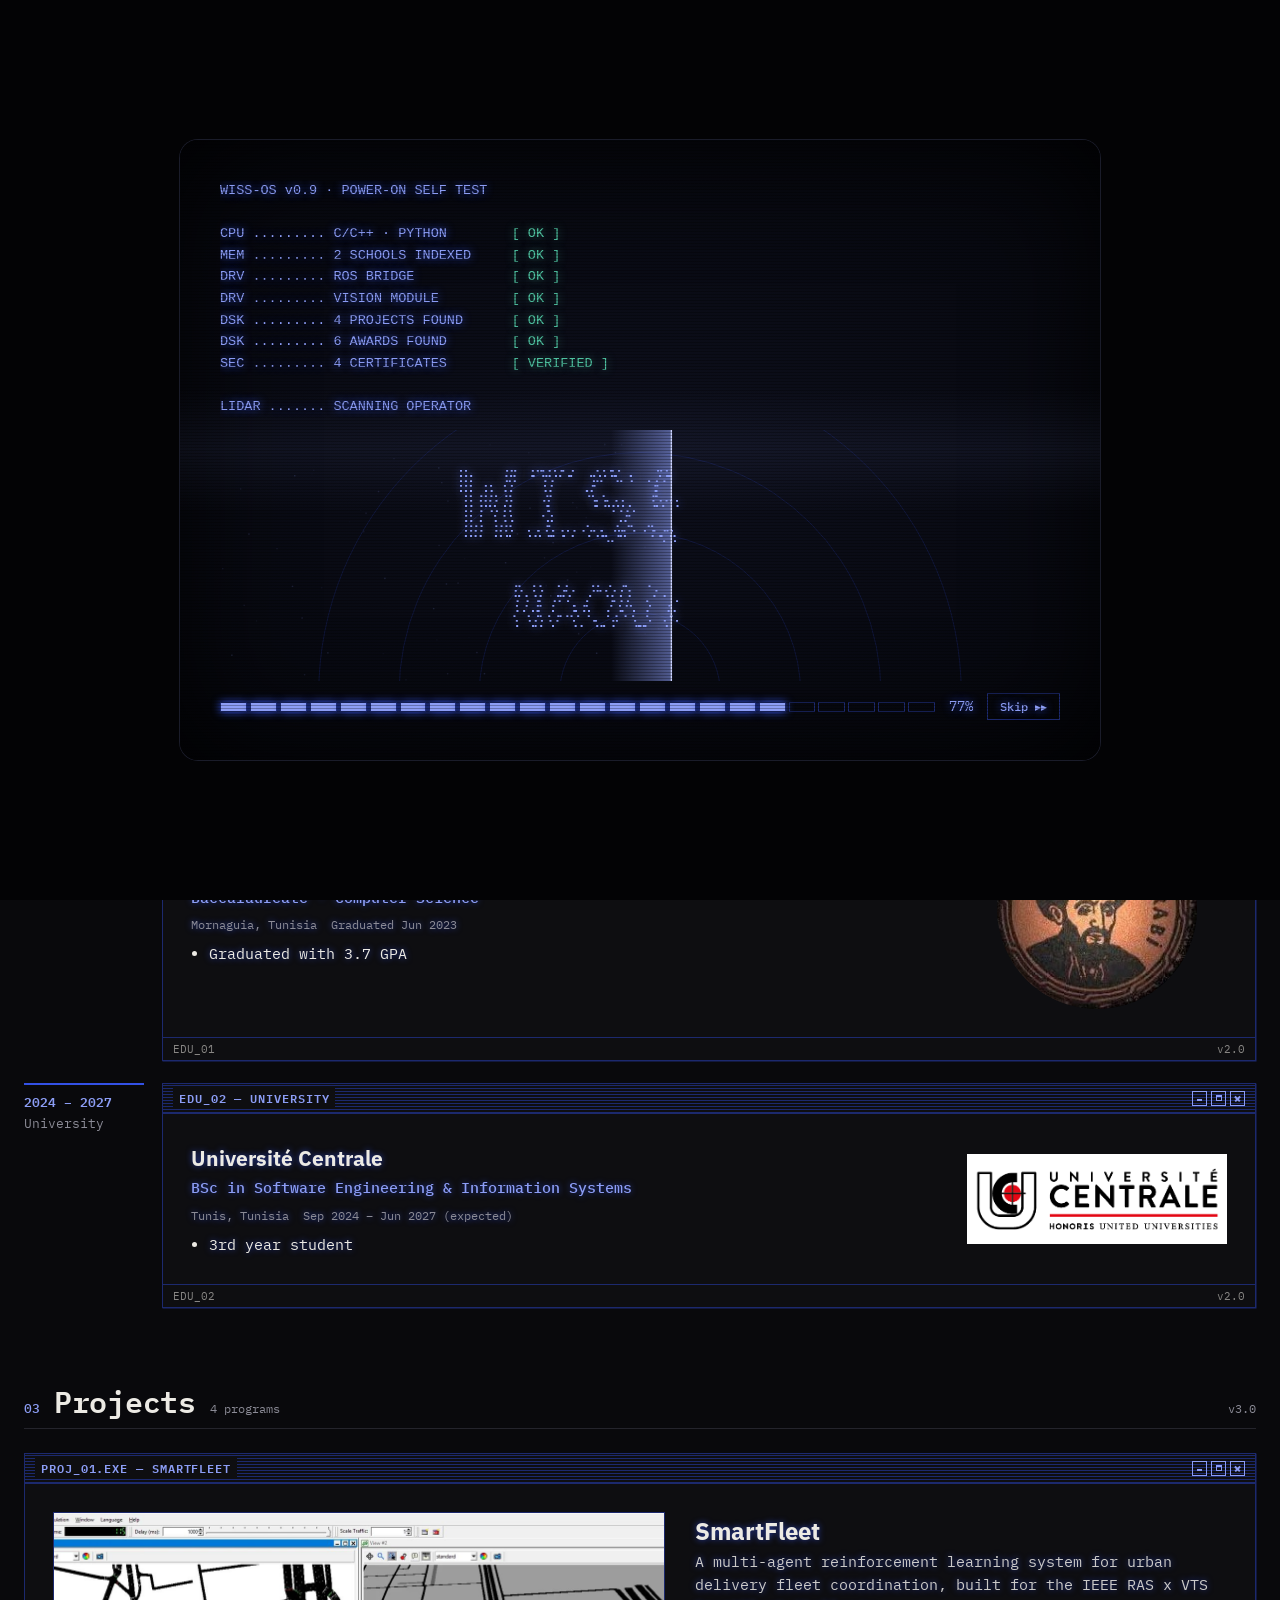
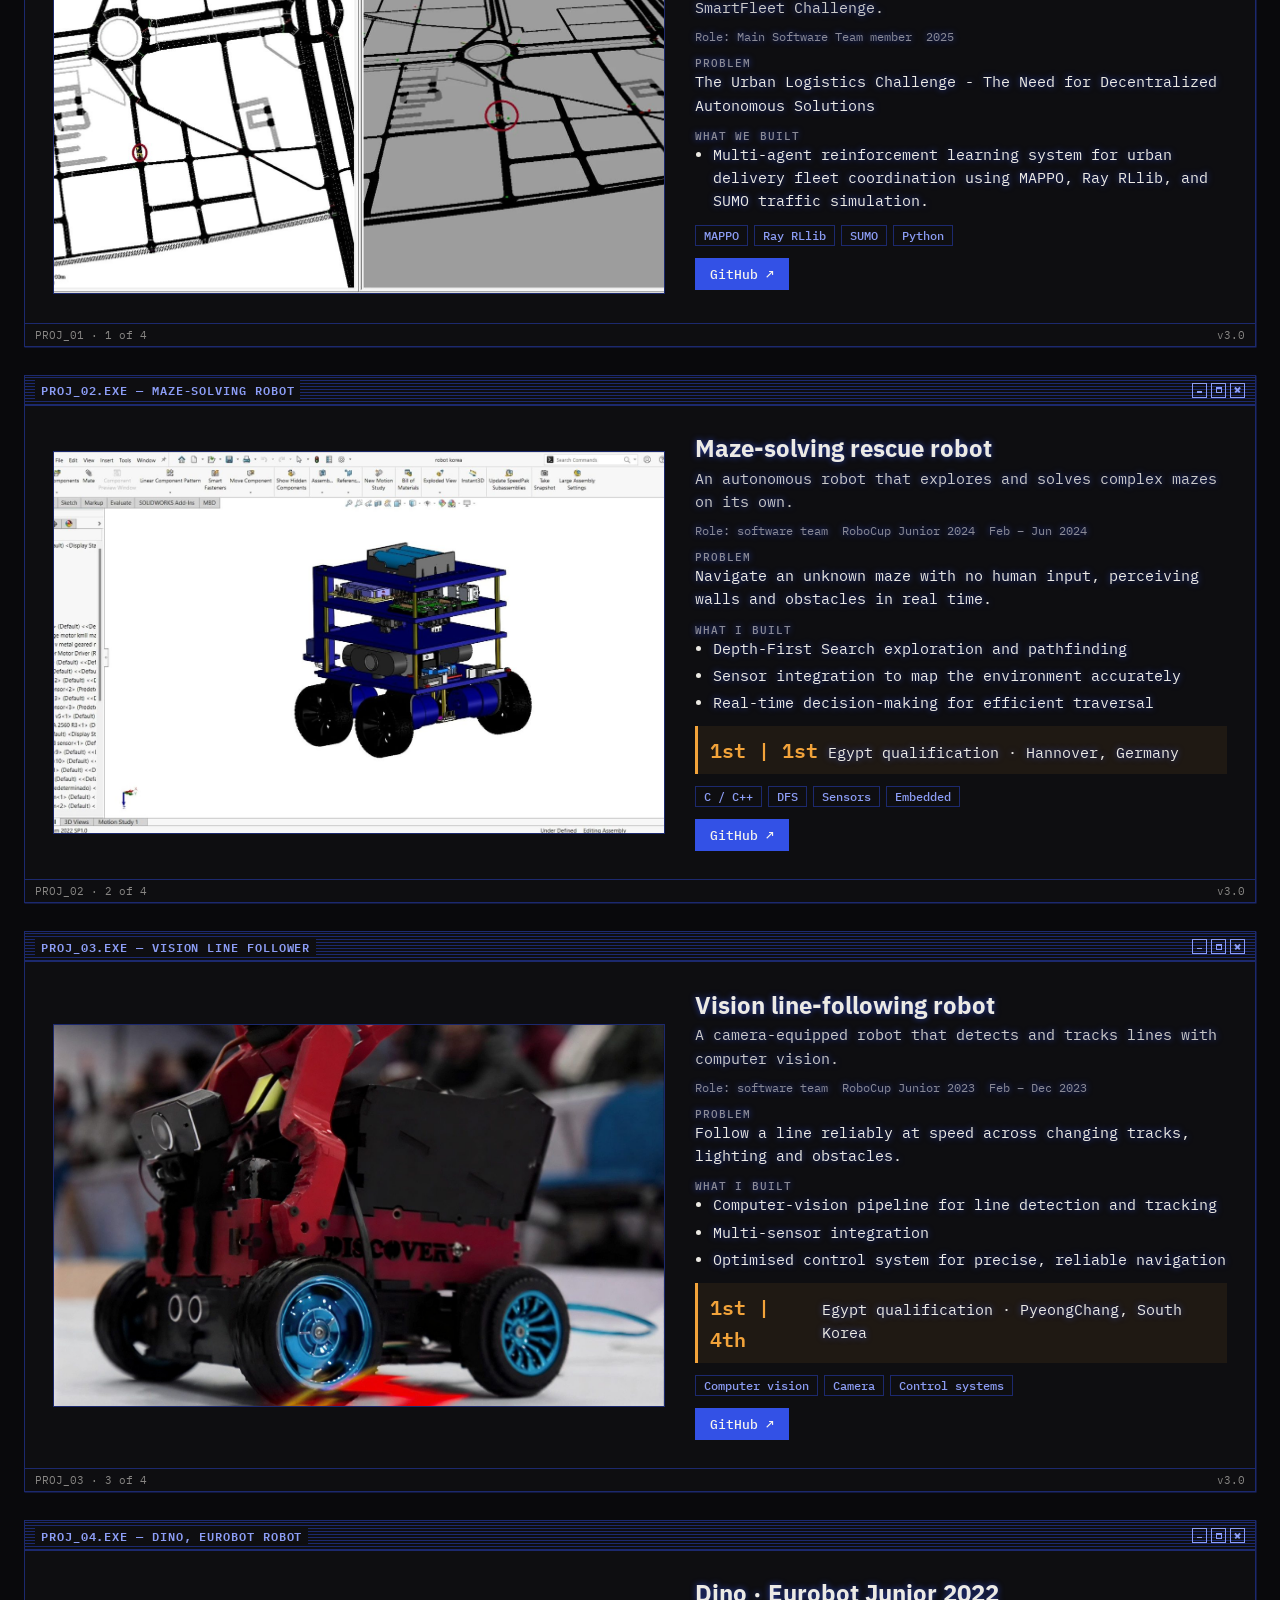
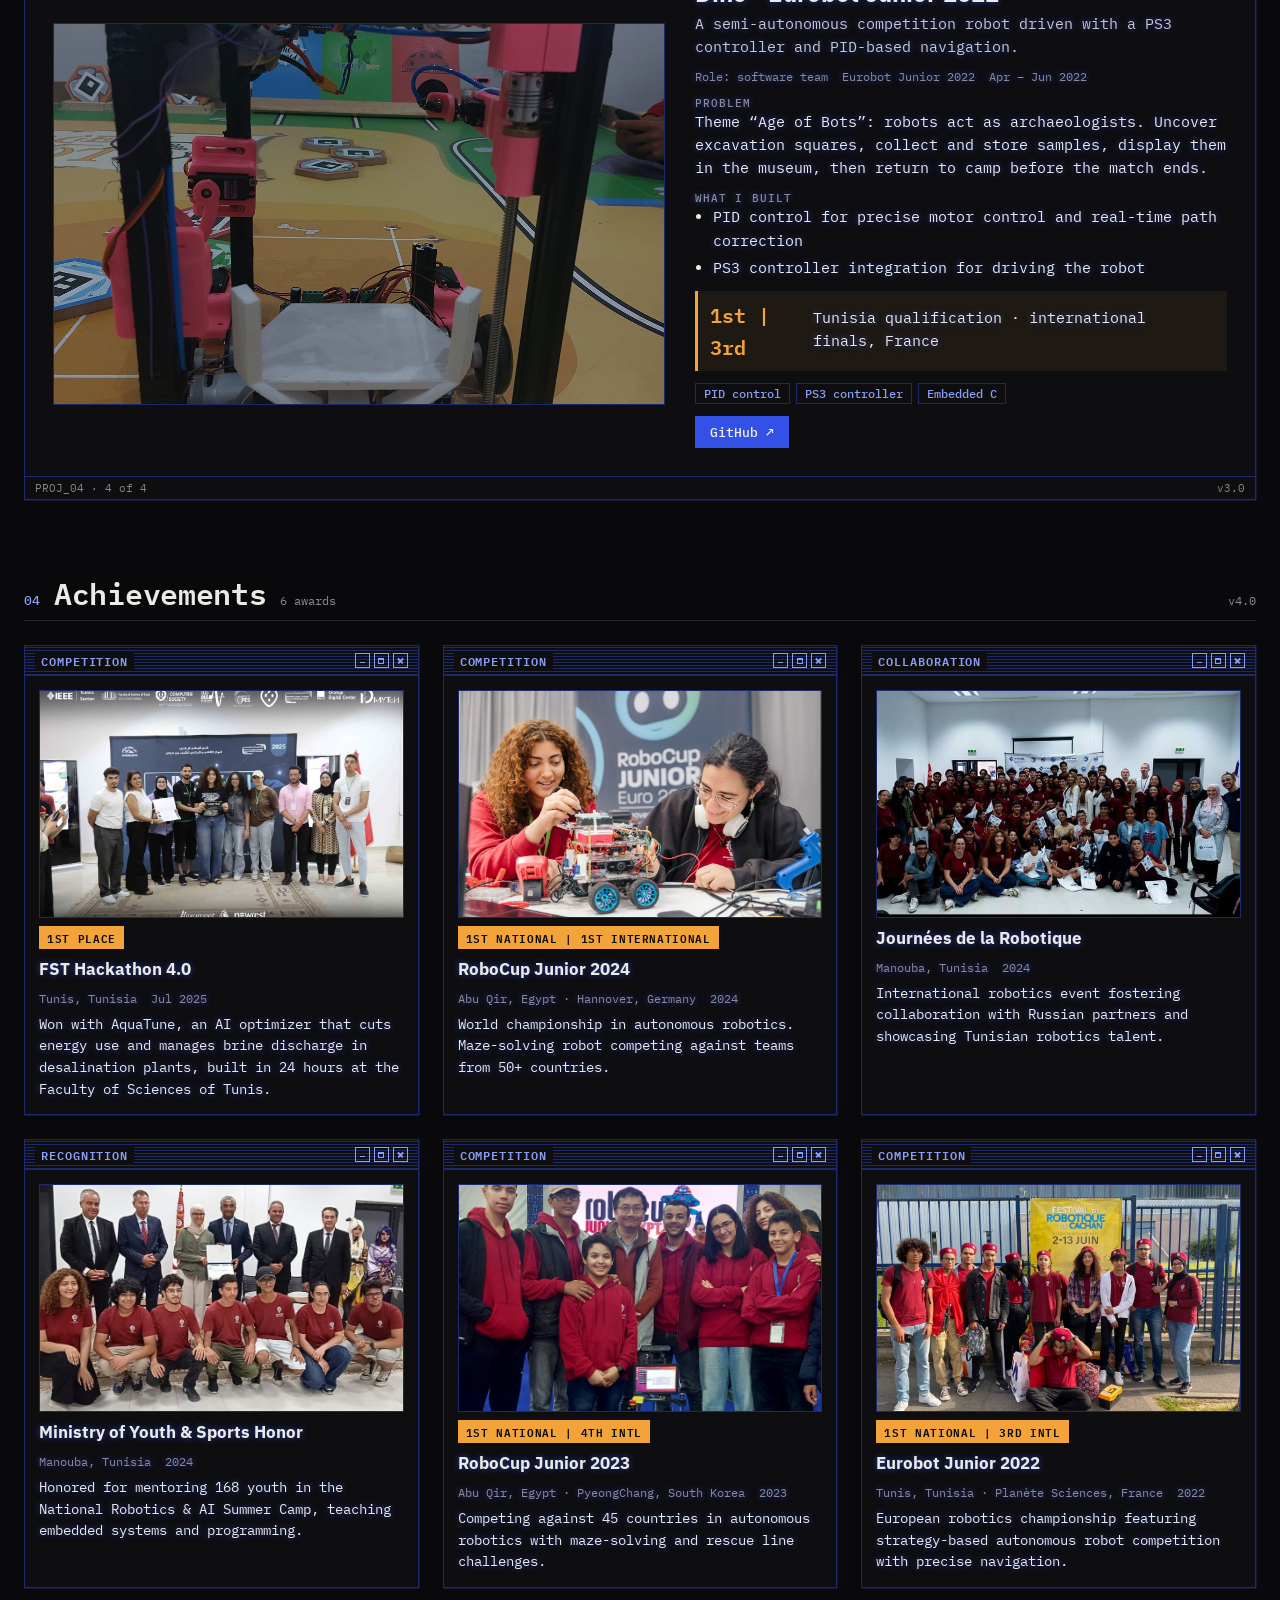
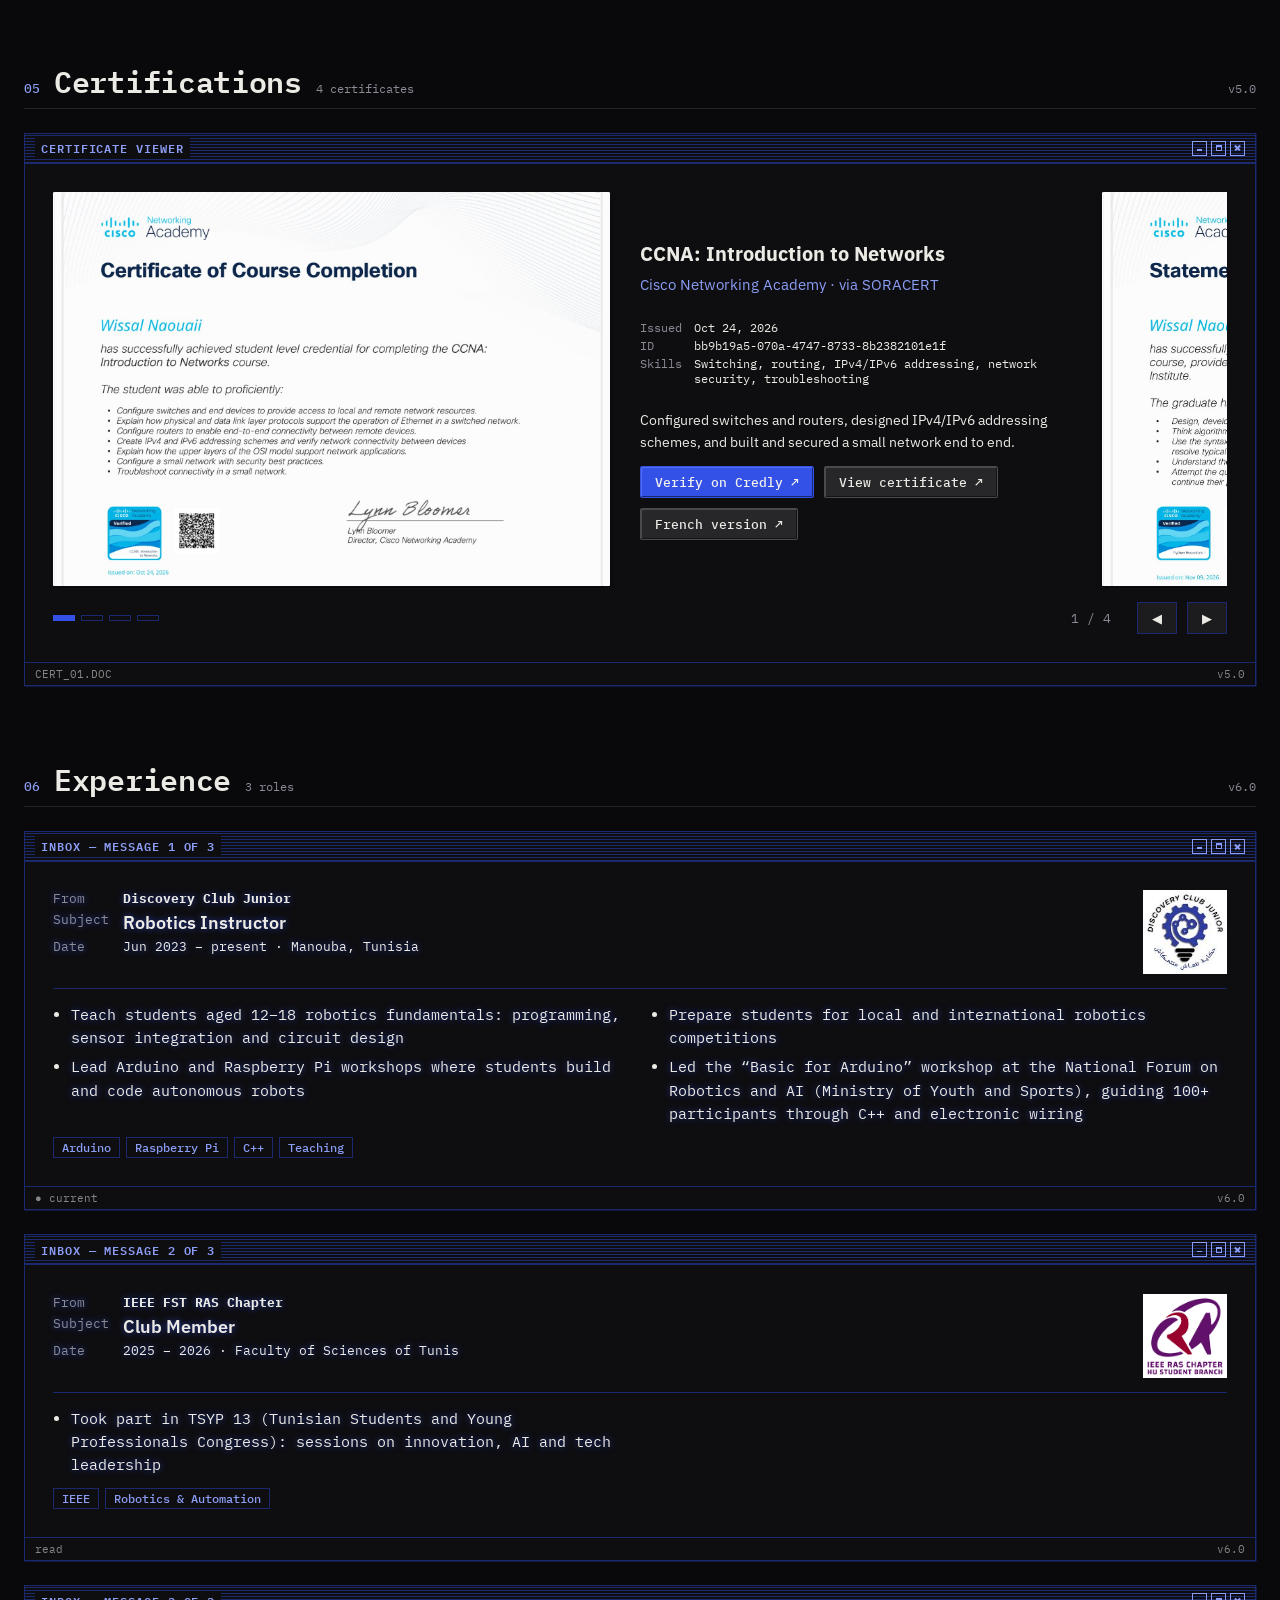
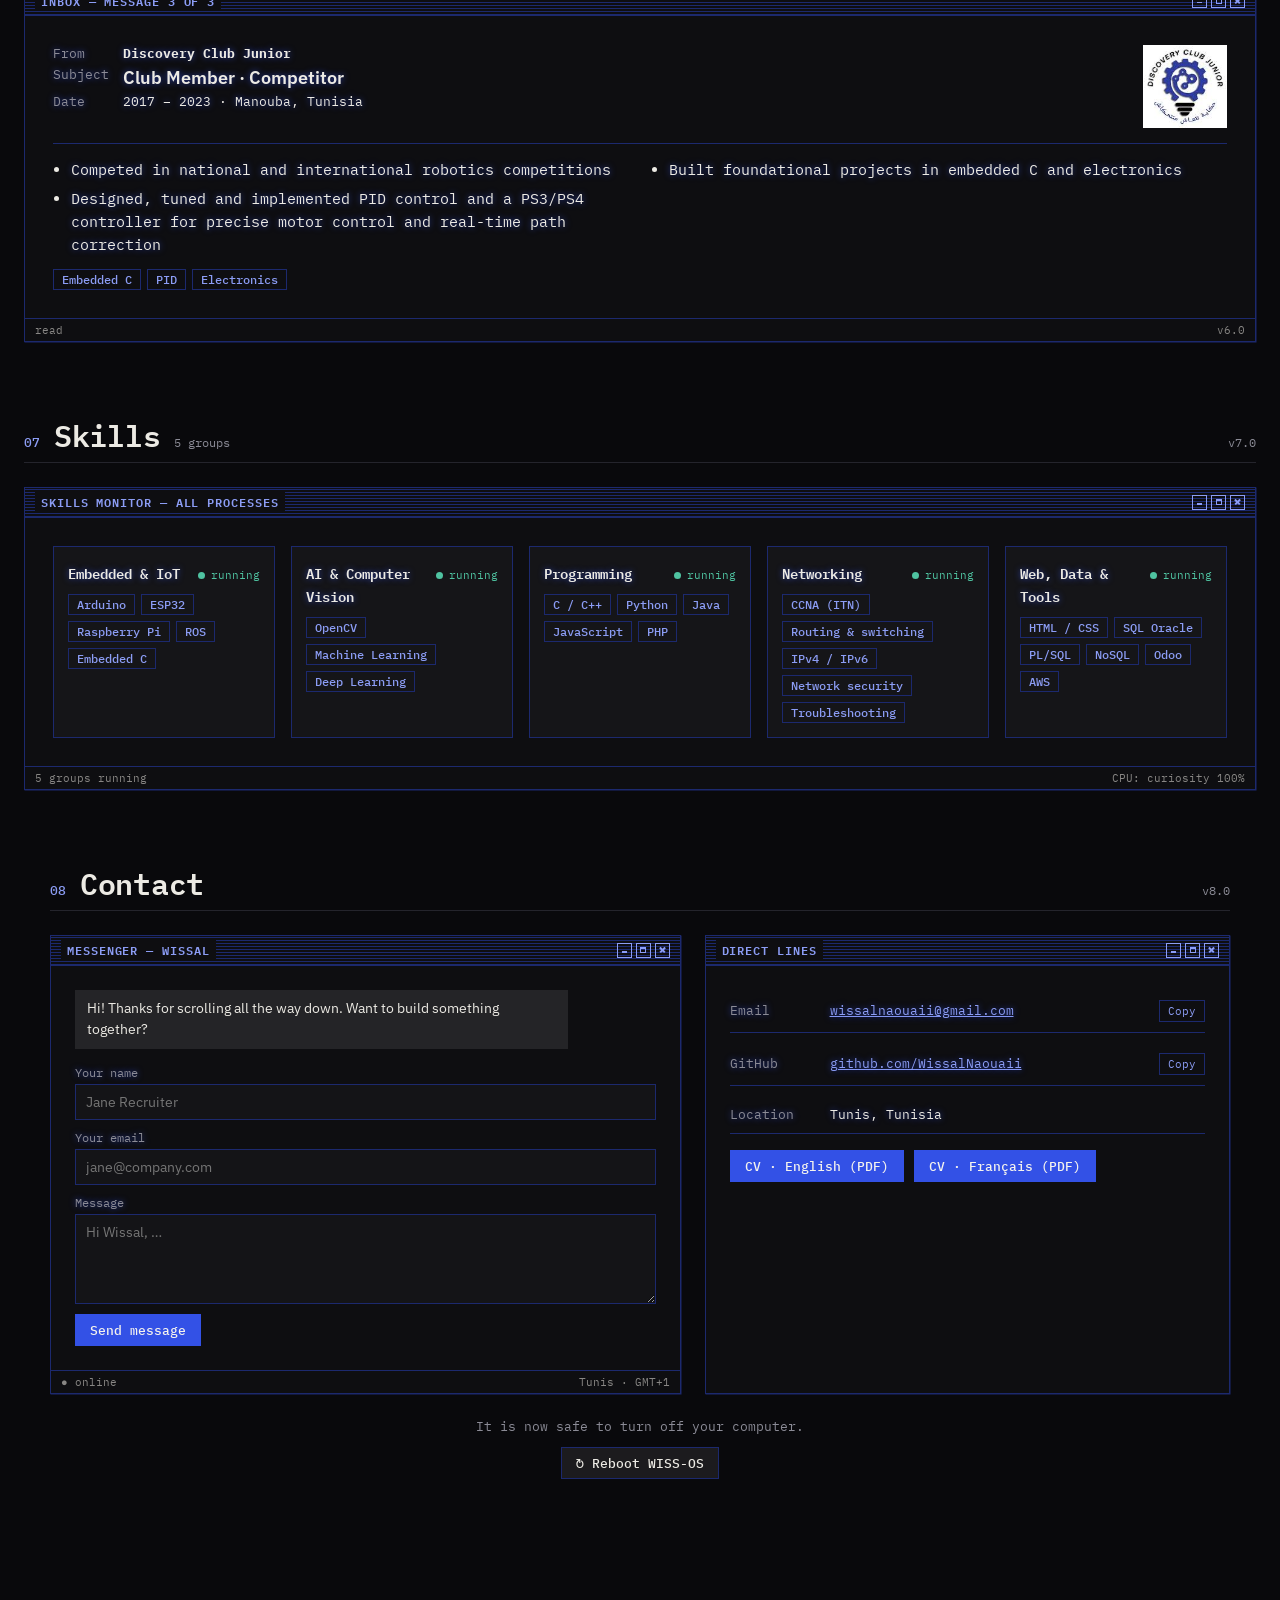
<file: index.html>
<!doctype html>
<html lang="en">
<head>
<meta charset="utf-8">
<meta name="viewport" content="width=device-width, initial-scale=1, viewport-fit=cover">
<title>Wissal Naouaii · WISS-OS</title>
<meta name="description" content="Wissal Naouaii, software engineer working on robotics, embedded systems and computer vision. RoboCup Junior and Eurobot competitor, robotics instructor in Tunis.">
<meta property="og:title" content="Wissal Naouaii · WISS-OS">
<meta property="og:description" content="Robotics, embedded systems and computer vision. Projects, awards and experience.">
<meta property="og:image" content="https://wissalnaouaii.github.io/assets/img/wissal.jpg">
<meta property="og:url" content="https://wissalnaouaii.github.io/">
<meta property="og:type" content="website">
<meta name="twitter:card" content="summary_large_image">
<link rel="canonical" href="https://wissalnaouaii.github.io/">
<meta name="theme-color" content="#09090C">
<link rel="icon" href="data:image/svg+xml,%3Csvg xmlns='http://www.w3.org/2000/svg' viewBox='0 0 24 24'%3E%3Crect width='24' height='24' rx='5' fill='%2309090C'/%3E%3Crect x='4' y='6' width='16' height='11' rx='3' fill='%233351E6'/%3E%3Ccircle cx='9' cy='11.5' r='1.6' fill='%23F5F3EE'/%3E%3Ccircle cx='15' cy='11.5' r='1.6' fill='%23F5F3EE'/%3E%3Crect x='11' y='2.5' width='2' height='3.5' fill='%233351E6'/%3E%3C/svg%3E">
<link rel="preconnect" href="https://fonts.googleapis.com">
<link rel="preconnect" href="https://fonts.gstatic.com" crossorigin>
<link href="https://fonts.googleapis.com/css2?family=IBM+Plex+Mono:wght@400;500;600&family=IBM+Plex+Sans:wght@400;500;600&display=swap" rel="stylesheet">
<link rel="stylesheet" href="css/style.css">
</head>
<body class="booting">

<div class="bg" aria-hidden="true"></div>
<div class="crt" aria-hidden="true"></div>

<!-- ================= BOOT SCREEN ================= -->
<div class="boot" id="boot" role="dialog" aria-label="Loading WISS-OS">
  <div class="tube">
    <div class="screen">
      <pre class="blog" id="blog"></pre>
      <canvas class="lidar" id="lidar" aria-hidden="true"></canvas>
      <div class="bfoot"><div class="prog" id="prog" aria-hidden="true"></div><span id="pct">0%</span><button class="skip" id="skip" type="button">Skip ▸▸</button></div>
    </div>
  </div>
</div>

<main id="top">

<!-- ================= 01 ABOUT ================= -->
<section class="sec" id="about" data-i="1">
  <div class="win">
    <div class="tb"><span class="tt">C:\WISS\ABOUT.TXT</span><span class="ctl"><i></i><i></i><i></i></span></div>
    <div class="wb about">
      <div>
        <div class="portrait" id="portrait">
          <img src="assets/img/wissal.jpg" alt="Portrait of Wissal Naouaii" id="portraitImg">
          <canvas id="portraitDither" aria-hidden="true"></canvas>
        </div>
      </div>
      <div>
        <p class="term">&gt; whoami</p>
        <h1 class="hello">Wissal Naouaii</h1>
        <div class="role">Software engineer · Robotics · Embedded · Vision</div>
        <p class="intro rd">Software engineering student at Université Centrale with hands-on experience in robotics, embedded C, computer vision and real-time systems. 3rd place at Eurobot 2022, qualified twice for RoboCup Junior International, and a robotics instructor who has taught 100+ young makers.</p>
        <dl class="facts">
          <dt>Based in</dt><dd>Tunis, Tunisia</dd>
          <dt>Focus</dt><dd>Robotics, embedded systems, computer vision</dd>
          <dt>Languages</dt><dd>Arabic (native) · English (C2) · French (B2)</dd>
        </dl>
        <div class="row-btns"><a class="btn pri" href="#contact">Contact me</a><a class="btn" href="assets/cv_WissalNaouaii_EN.pdf" download>Download CV · EN</a><a class="btn" href="assets/cv_WissalNaouaii_FR.pdf" download>Download CV · FR</a></div>
        <div class="hint"><span class="cur">▼</span> scroll to continue</div>
      </div>
    </div>
    <div class="st"><span>ABOUT.TXT · 1 KB</span><span>v1.0</span></div>
  </div>
</section>

<!-- ================= 02 EDUCATION ================= -->
<section class="sec" id="education" data-i="2">
  <div class="sec-h"><span class="num">02</span><h2>Education</h2><span class="n">2 entries</span><span class="v">v2.0</span></div>
  <div class="tl">

    <div class="tl-item">
      <div class="tl-when">2022 – 2023<span>High school</span></div>
      <div class="win"><div class="tb"><span class="tt">EDU_01 — High school</span><span class="ctl"><i></i><i></i><i></i></span></div>
        <div class="wb"><div class="edu">
          <div><h3>El Farabi High School</h3><p class="deg rd">Baccalaureate · Computer Science</p>
            <div class="meta" style="margin-bottom:10px"><span>Mornaguia, Tunisia</span><span>Graduated Jun 2023</span></div>
            <ul class="pts rd"><li >Graduated with 3.7 GPA</li></ul></div>
          <div class="media logo r43"><img src="assets/img/logo-elfarabi.jpeg" alt="El Farabi High School logo" loading="lazy"></div>
        </div></div>
        <div class="st"><span>EDU_01</span><span>v2.0</span></div></div>
    </div>

    <div class="tl-item">
      <div class="tl-when">2024 – 2027<span>University</span></div>
      <div class="win"><div class="tb"><span class="tt">EDU_02 — University</span><span class="ctl"><i></i><i></i><i></i></span></div>
        <div class="wb"><div class="edu">
          <div><h3>Université Centrale</h3><p class="deg rd">BSc in Software Engineering &amp; Information Systems</p>
            <div class="meta" style="margin-bottom:10px"><span>Tunis, Tunisia</span><span>Sep 2024 – Jun 2027 (expected)</span></div>
            <ul class="pts rd"><li class="">3rd year student</li></ul></div>
          <div class="media logo r43"><img src="assets/img/logo-UC.png" alt="Université Centrale logo" loading="lazy"></div>
        </div></div>
        <div class="st"><span>EDU_02</span><span>v2.0</span></div></div>
    </div>

  </div>
</section>

<!-- ================= 03 PROJECTS ================= -->
<section class="sec" id="projects" data-i="3">
  <div class="sec-h"><span class="num">03</span><h2>Projects</h2><span class="n">4 programs</span><span class="v">v3.0</span></div>
  <div class="projs">

    <!-- PROJECT 1 -->
    <div class="win"><div class="tb"><span class="tt">PROJ_01.EXE — SmartFleet</span><span class="ctl"><i></i><i></i><i></i></span></div>
      <div class="wb"><div class="proj">
        <div class="shots"><div class="media r169"><img src="assets/img/smartfleet.jpg" alt="SmartFleet road network simulation" loading="lazy"></div></div>
        <div class="pbody">
          <div><h3>SmartFleet</h3><p class="tag rd">A multi-agent reinforcement learning system for urban delivery fleet coordination, built for the IEEE RAS x VTS SmartFleet Challenge.</p>
            <div class="meta"><span >Role: Main Software Team member</span><span>2025</span></div></div>
          <div><p class="lbl">Problem</p><p class="rd">The Urban Logistics Challenge - The Need for Decentralized Autonomous Solutions</p></div>
          <div><p class="lbl">What we built</p><ul class="pts rd"><li >Multi-agent reinforcement learning system for urban delivery fleet coordination using MAPPO, Ray RLlib, and SUMO traffic simulation.</li></ul></div>
          <div class="chips"><span class="chip">MAPPO</span><span class="chip">Ray RLlib</span><span class="chip">SUMO</span><span class="chip">Python</span></div>
          <div class="row-btns"><a class="btn pri" href="https://github.com/WissalNaouaii/SmartFleet_MAPPO" target="_blank" rel="noopener">GitHub ↗</a></div>
        </div>
      </div></div>
      <div class="st"><span>PROJ_01 · 1 of 4</span><span>v3.0</span></div></div>

    <!-- PROJECT 2 -->
    <div class="win"><div class="tb"><span class="tt">PROJ_02.EXE — Maze-solving robot</span><span class="ctl"><i></i><i></i><i></i></span></div>
      <div class="wb"><div class="proj">
        <div class="shots"><div class="media r169"><img src="assets/img/maze-robot.jpg" alt="CAD model of the maze-solving robot" loading="lazy"></div></div>
        <div class="pbody">
          <div><h3>Maze-solving rescue robot</h3><p class="tag rd">An autonomous robot that explores and solves complex mazes on its own.</p>
            <div class="meta"><span>Role: software team</span><span>RoboCup Junior 2024</span><span>Feb – Jun 2024</span></div></div>
          <div><p class="lbl">Problem</p><p class="rd">Navigate an unknown maze with no human input, perceiving walls and obstacles in real time.</p></div>
          <div><p class="lbl">What I built</p><ul class="pts rd"><li>Depth-First Search exploration and pathfinding</li><li>Sensor integration to map the environment accurately</li><li>Real-time decision-making for efficient traversal</li></ul></div>
          <div class="metric"><b>1st | 1st</b><span class="rd">Egypt qualification · Hannover, Germany</span></div>
          <div class="chips"><span class="chip">C / C++</span><span class="chip">DFS</span><span class="chip">Sensors</span><span class="chip">Embedded</span></div>
          <div class="row-btns"><a class="btn pri" href="https://github.com/WissalNaouaii/Maze_Solver_RoboCup_2024" target="_blank" rel="noopener">GitHub ↗</a></div>
        </div>
      </div></div>
      <div class="st"><span>PROJ_02 · 2 of 4</span><span>v3.0</span></div></div>

    <!-- PROJECT 3 -->
    <div class="win"><div class="tb"><span class="tt">PROJ_03.EXE — Vision line follower</span><span class="ctl"><i></i><i></i><i></i></span></div>
      <div class="wb"><div class="proj">
        <div class="shots"><div class="media r169"><img src="assets/img/line-follower.jpg" alt="Camera-equipped line-following robot" loading="lazy"></div></div>
        <div class="pbody">
          <div><h3>Vision line-following robot</h3><p class="tag rd">A camera-equipped robot that detects and tracks lines with computer vision.</p>
            <div class="meta"><span>Role: software team</span><span>RoboCup Junior 2023</span><span>Feb – Dec 2023</span></div></div>
          <div><p class="lbl">Problem</p><p class="rd">Follow a line reliably at speed across changing tracks, lighting and obstacles.</p></div>
          <div><p class="lbl">What I built</p><ul class="pts rd"><li>Computer-vision pipeline for line detection and tracking</li><li>Multi-sensor integration</li><li>Optimised control system for precise, reliable navigation</li></ul></div>
          <div class="metric"><b>1st | 4th</b><span class="rd">Egypt qualification · PyeongChang, South Korea</span></div>
          <div class="chips"><span class="chip">Computer vision</span><span class="chip">Camera</span><span class="chip">Control systems</span></div>
          <div class="row-btns"><a class="btn pri" href="https://github.com/WissalNaouaii/Line_Follower_RoboCup_2023" target="_blank" rel="noopener">GitHub ↗</a></div>
        </div>
      </div></div>
      <div class="st"><span>PROJ_03 · 3 of 4</span><span>v3.0</span></div></div>

    <!-- PROJECT 4 -->
    <div class="win"><div class="tb"><span class="tt">PROJ_04.EXE — Dino, Eurobot robot</span><span class="ctl"><i></i><i></i><i></i></span></div>
      <div class="wb"><div class="proj">
        <div class="shots"><div class="media r169"><img src="assets/img/front.jpg" alt="Dino, the Eurobot Junior 2022 robot" loading="lazy"></div></div>
        <div class="pbody">
          <div><h3>Dino · Eurobot Junior 2022</h3><p class="tag rd">A semi-autonomous competition robot driven with a PS3 controller and PID-based navigation.</p>
            <div class="meta"><span>Role: software team</span><span>Eurobot Junior 2022</span><span>Apr – Jun 2022</span></div></div>
          <div><p class="lbl">Problem</p><p class="rd">Theme “Age of Bots”: robots act as archaeologists. Uncover excavation squares, collect and store samples, display them in the museum, then return to camp before the match ends.</p></div>
          <div><p class="lbl">What I built</p><ul class="pts rd"><li>PID control for precise motor control and real-time path correction</li><li>PS3 controller integration for driving the robot</li></ul></div>
          <div class="metric"><b>1st | 3rd</b><span class="rd">Tunisia qualification · international finals, France</span></div>
          <div class="chips"><span class="chip">PID control</span><span class="chip">PS3 controller</span><span class="chip">Embedded C</span></div>
          <div class="row-btns"><a class="btn pri" href="https://github.com/WissalNaouaii/Dino_Eurobot_Junior_2022" target="_blank" rel="noopener">GitHub ↗</a></div>
        </div>
      </div></div>
      <div class="st"><span>PROJ_04 · 4 of 4</span><span>v3.0</span></div></div>

  </div>
</section>

<!-- ================= 04 ACHIEVEMENTS ================= -->
<section class="sec" id="achievements" data-i="4">
  <div class="sec-h"><span class="num">04</span><h2>Achievements</h2><span class="n">6 awards</span><span class="v">v4.0</span></div>
  <div class="ach">

    <div class="win"><div class="tb"><span class="tt">COMPETITION</span><span class="ctl"><i></i><i></i><i></i></span></div><div class="wb">
      <div class="media r43"><img src="assets/img/hackathon-2025.jpg" alt="FST Hackathon 4.0 winners" loading="lazy"></div>
      <span class="badge">1st place</span><h3>FST Hackathon 4.0</h3><div class="meta"><span>Tunis, Tunisia</span><span>Jul 2025</span></div>
      <p class="rd" style="font-size:14px">Won with AquaTune, an AI optimizer that cuts energy use and manages brine discharge in desalination plants, built in 24 hours at the Faculty of Sciences of Tunis.</p></div></div>

    <div class="win"><div class="tb"><span class="tt">COMPETITION</span><span class="ctl"><i></i><i></i><i></i></span></div><div class="wb">
      <div class="media r43"><img src="assets/img/robocup-2024.jpg" alt="Wissal working on the maze robot at RoboCup Junior 2024" loading="lazy"></div>
      <span class="badge">1st National | 1st international</span><h3>RoboCup Junior 2024</h3><div class="meta"><span>Abu Qir, Egypt · Hannover, Germany</span><span>2024</span></div>
      <p class="rd" style="font-size:14px">World championship in autonomous robotics. Maze-solving robot competing against teams from 50+ countries.</p></div></div>

    <div class="win"><div class="tb"><span class="tt">COLLABORATION</span><span class="ctl"><i></i><i></i><i></i></span></div><div class="wb">
      <div class="media r43"><img src="assets/img/group-event.jpg" alt="Group photo at the Journées de la Robotique" loading="lazy"></div>
      <h3>Journées de la Robotique</h3><div class="meta"><span>Manouba, Tunisia</span><span>2024</span></div>
      <p class="rd" style="font-size:14px">International robotics event fostering collaboration with Russian partners and showcasing Tunisian robotics talent.</p></div></div>

    <div class="win"><div class="tb"><span class="tt">RECOGNITION</span><span class="ctl"><i></i><i></i><i></i></span></div><div class="wb">
      <div class="media r43"><img src="assets/img/ceremony.jpg" alt="Honor ceremony with the Ministry of Youth and Sports" loading="lazy"></div>
      <h3>Ministry of Youth & Sports Honor</h3><div class="meta"><span>Manouba, Tunisia</span><span>2024</span></div>
      <p class="rd" style="font-size:14px">Honored for mentoring 168 youth in the National Robotics & AI Summer Camp, teaching embedded systems and programming.</p></div></div>

    <div class="win"><div class="tb"><span class="tt">COMPETITION</span><span class="ctl"><i></i><i></i><i></i></span></div><div class="wb">
      <div class="media r43"><img src="assets/img/robocup-2023.jpg" alt="Team at RoboCup Junior 2023" loading="lazy"></div>
      <span class="badge">1st National | 4th intl</span><h3>RoboCup Junior 2023</h3><div class="meta"><span>Abu Qir, Egypt · PyeongChang, South Korea</span><span>2023</span></div>
      <p class="rd" style="font-size:14px">Competing against 45 countries in autonomous robotics with maze-solving and rescue line challenges.</p></div></div>

    <div class="win"><div class="tb"><span class="tt">COMPETITION</span><span class="ctl"><i></i><i></i><i></i></span></div><div class="wb">
      <div class="media r43"><img src="assets/img/eurobot-2022.png" alt="Eurobot 2022 robot and CAD model" loading="lazy"></div>
      <span class="badge">1st National | 3rd intl</span><h3>Eurobot Junior 2022</h3><div class="meta"><span>Tunis, Tunisia · Planète Sciences, France</span><span>2022</span></div>
      <p class="rd" style="font-size:14px">European robotics championship featuring strategy-based autonomous robot competition with precise navigation.</p></div></div>
  </div>
</section>

<!-- ================= 05 CERTIFICATIONS (carousel) ================= -->
<section class="sec" id="certifications" data-i="5">
  <div class="sec-h"><span class="num">05</span><h2>Certifications</h2><span class="n">4 certificates</span><span class="v">v5.0</span></div>
  <div class="win viewer"><div class="tb"><span class="tt">Certificate Viewer</span><span class="ctl"><i></i><i></i><i></i></span></div>
    <div class="wb">
      <div class="track" id="track" tabindex="0" aria-label="Certificates, use arrow keys or swipe">
        <!-- To use a real scan: replace <div class="page">…</div> with
             <div class="page img"><img src="assets/img/your-cert.jpg" alt="…"></div> -->
        <div class="slide" aria-label="Certificate 1 of 4">
          <div class="page img"><img src="assets/img/cert-cisco-ccna-itn.jpg" alt="Cisco Networking Academy certificate of course completion: CCNA Introduction to Networks, Wissal Naouaii" loading="lazy"></div>
          <div style="display:grid;gap:12px"><div><h3>CCNA: Introduction to Networks</h3><p class="rd" style="color:var(--accent-hi)">Cisco Networking Academy · via SORACERT</p></div>
            <dl class="cmeta"><dt>Issued</dt><dd>Oct 24, 2026</dd><dt>ID</dt><dd style="overflow-wrap:anywhere">bb9b19a5-070a-4747-8733-8b2382101e1f</dd><dt>Skills</dt><dd>Switching, routing, IPv4/IPv6 addressing, network security, troubleshooting</dd></dl>
            <p class="rd" style="font-size:14px">Configured switches and routers, designed IPv4/IPv6 addressing schemes, and built and secured a small network end to end.</p>
            <div class="row-btns"><a class="btn pri" href="https://www.credly.com/badges/4dc708ae-a615-42dd-b4c8-c71e8a997416" target="_blank" rel="noopener">Verify on Credly ↗</a><a class="btn" href="assets/certs/cert-cisco-ccna-itn.pdf" target="_blank" rel="noopener">View certificate ↗</a><a class="btn" href="assets/certs/cert-cisco-ccna-itn-fr.pdf" target="_blank" rel="noopener">French version ↗</a></div></div></div>
        <div class="slide" aria-label="Certificate 2 of 4">
          <div class="page img"><img src="assets/img/cert-python-essentials-1.jpg" alt="Cisco Networking Academy / OpenEDG Python Institute Statement of Achievement: Python Essentials 1, Wissal Naouaii" loading="lazy"></div>
          <div style="display:grid;gap:12px"><div><h3>Python Essentials 1</h3><p class="rd" style="color:var(--accent-hi)">Cisco Networking Academy · OpenEDG Python Institute</p></div>
            <dl class="cmeta"><dt>Issued</dt><dd>Nov 9, 2026</dd><dt>ID</dt><dd style="overflow-wrap:anywhere">cee1afff-c143-4c12-a0f0-b2c455d37fe9</dd><dt>Skills</dt><dd>Python 3 syntax, data types, control flow, functions, modules, exceptions, algorithmic problem-solving</dd></dl>
            <p class="rd" style="font-size:14px">Student-level credential for designing, debugging and refactoring Python programs, using the Python Standard Library, and preparing for the PCEP – Certified Entry-Level Python Programmer qualification.</p>
            <div class="row-btns"><a class="btn pri" href="https://www.credly.com/badges/fb6622f3-d7f2-4210-b4d9-1e7a82bd19d0/public_url" target="_blank" rel="noopener">Verify on Credly ↗</a><a class="btn" href="assets/certs/cert-python-essentials-1.pdf" target="_blank" rel="noopener">View certificate ↗</a><a class="btn" href="assets/certs/cert-python-essentials-1-fr.pdf" target="_blank" rel="noopener">French version ↗</a></div></div></div>
        <div class="slide" aria-label="Certificate 3 of 4">
          <div class="page img"><img src="assets/img/cert-lewagon-webdev.jpg" alt="Le Wagon certificate: Introduction to Web Development for Honoris, Wissal Naouaii" loading="lazy"></div>
          <div style="display:grid;gap:12px"><div><h3>Introduction to Web Development</h3><p class="rd" style="color:var(--accent-hi)">Le Wagon · for Honoris United Universities</p></div>
            <dl class="cmeta"><dt>Issued</dt><dd>April 30, 2026</dd><dt>Skills</dt><dd>HTML, CSS, web fundamentals</dd></dl>
            <p class="rd" style="font-size:14px">Coding bootcamp introduction to building websites, delivered by Le Wagon for Honoris students.</p>
            <div class="row-btns"><a class="btn pri" href="assets/certs/cert-lewagon-webdev.pdf" target="_blank" rel="noopener">View certificate ↗</a></div></div></div>
        <div class="slide" aria-label="Certificate 4 of 4">
          <div class="page img"><img src="assets/img/cert-gymglish-english.jpg" alt="Gymglish end-of-training report, English level C1–C2, Wissal Naouaii" loading="lazy"></div>
          <div style="display:grid;gap:12px"><div><h3>English, level 5.0 (~C1–C2)</h3><p class="rd" style="color:var(--accent-hi)">Gymglish Learning Series · Aimigo</p></div>
            <dl class="cmeta"><dt>Period</dt><dd>Dec 2024 – Jun 2026 (18-month program)</dd><dt>Issued</dt><dd>June 3, 2026 · Paris</dd><dt>Level</dt><dd>5.0, Expert / mastery (~C2)</dd></dl>
            <p class="rd" style="font-size:14px">End-of-training report for an 18-month English course, assessed at the highest level of the scale.</p>
            <div class="row-btns"><a class="btn pri" href="assets/certs/cert-gymglish-english.pdf" target="_blank" rel="noopener">View certificate ↗</a></div></div></div>
      </div>
      <div class="cbar"><div class="dots" id="dots"></div><span class="cnt" id="cnt">1 / 4</span>
        <button class="btn" type="button" id="cprev" aria-label="Previous certificate">◀</button><button class="btn" type="button" id="cnext" aria-label="Next certificate">▶</button></div>
    </div>
    <div class="st"><span id="certSt">CERT_01.DOC</span><span>v5.0</span></div></div>
</section>

<!-- ================= 06 EXPERIENCE ================= -->
<section class="sec" id="experience" data-i="6">
  <div class="sec-h"><span class="num">06</span><h2>Experience</h2><span class="n">3 roles</span><span class="v">v6.0</span></div>
  <div class="exps">

    <div class="win"><div class="tb"><span class="tt">Inbox — message 1 of 3</span><span class="ctl"><i></i><i></i><i></i></span></div><div class="wb">
      <div class="ehead"><dl class="hdr"><dt>From</dt><dd><b>Discovery Club Junior</b></dd><dt>Subject</dt><dd class="subj">Robotics Instructor</dd><dt>Date</dt><dd>Jun 2023 – present · Manouba, Tunisia</dd></dl><div class="elogo"><img src="assets/img/logo-discovery.png" alt="Discovery Club Junior logo" loading="lazy"></div></div>
      <div class="exp-body"><div style="display:grid;gap:12px"><ul class="pts rd">
        <li>Teach students aged 12–18 robotics fundamentals: programming, sensor integration and circuit design</li>
        <li>Lead Arduino and Raspberry Pi workshops where students build and code autonomous robots</li>
        <li>Prepare students for local and international robotics competitions</li>
        <li>Led the “Basic for Arduino” workshop at the National Forum on Robotics and AI (Ministry of Youth and Sports), guiding 100+ participants through C++ and electronic wiring</li></ul>
        <div class="chips"><span class="chip">Arduino</span><span class="chip">Raspberry Pi</span><span class="chip">C++</span><span class="chip">Teaching</span></div></div></div></div>
      <div class="st"><span>● current</span><span>v6.0</span></div></div>

    <div class="win"><div class="tb"><span class="tt">Inbox — message 2 of 3</span><span class="ctl"><i></i><i></i><i></i></span></div><div class="wb">
      <div class="ehead"><dl class="hdr"><dt>From</dt><dd><b>IEEE FST RAS Chapter</b></dd><dt>Subject</dt><dd class="subj">Club Member</dd><dt>Date</dt><dd>2025 – 2026 · Faculty of Sciences of Tunis</dd></dl><div class="elogo"><img src="assets/img/logo-ieee-ras.png" alt="IEEE RAS chapter logo" loading="lazy"></div></div>
      <div class="exp-body"><div style="display:grid;gap:12px"><ul class="pts rd">
        <li>Took part in TSYP 13 (Tunisian Students and Young Professionals Congress): sessions on innovation, AI and tech leadership</li></ul>
        <div class="chips"><span class="chip">IEEE</span><span class="chip">Robotics &amp; Automation</span></div></div></div></div>
      <div class="st"><span>read</span><span>v6.0</span></div></div>

    <div class="win"><div class="tb"><span class="tt">Inbox — message 3 of 3</span><span class="ctl"><i></i><i></i><i></i></span></div><div class="wb">
      <div class="ehead"><dl class="hdr"><dt>From</dt><dd><b>Discovery Club Junior</b></dd><dt>Subject</dt><dd class="subj">Club Member · Competitor</dd><dt>Date</dt><dd>2017 – 2023 · Manouba, Tunisia</dd></dl><div class="elogo"><img src="assets/img/logo-discovery.png" alt="Discovery Club Junior logo" loading="lazy"></div></div>
      <div class="exp-body"><div style="display:grid;gap:12px"><ul class="pts rd">
        <li>Competed in national and international robotics competitions</li>
        <li>Designed, tuned and implemented PID control and a PS3/PS4 controller for precise motor control and real-time path correction</li>
        <li>Built foundational projects in embedded C and electronics</li></ul>
        <div class="chips"><span class="chip">Embedded C</span><span class="chip">PID</span><span class="chip">Electronics</span></div></div></div></div>
      <div class="st"><span>read</span><span>v6.0</span></div></div>

  </div>
</section>

<!-- ================= 07 SKILLS ================= -->
<section class="sec" id="skills" data-i="7">
  <div class="sec-h"><span class="num">07</span><h2>Skills</h2><span class="n">5 groups</span><span class="v">v7.0</span></div>
  <div class="win"><div class="tb"><span class="tt">Skills Monitor — all processes</span><span class="ctl"><i></i><i></i><i></i></span></div>
    <div class="wb"><div class="groups">
      <div class="grp"><div class="grp-h"><h3>Embedded &amp; IoT</h3><span class="run">running</span></div>
        <div class="chips"><span class="chip">Arduino</span><span class="chip">ESP32</span><span class="chip">Raspberry Pi</span><span class="chip">ROS</span><span class="chip">Embedded C</span></div></div>
      <div class="grp"><div class="grp-h"><h3>AI &amp; Computer Vision</h3><span class="run">running</span></div>
        <div class="chips"><span class="chip">OpenCV</span><span class="chip">Machine Learning</span><span class="chip">Deep Learning</span></div></div>
      <div class="grp"><div class="grp-h"><h3>Programming</h3><span class="run">running</span></div>
        <div class="chips"><span class="chip">C / C++</span><span class="chip">Python</span><span class="chip">Java</span><span class="chip">JavaScript</span><span class="chip">PHP</span></div></div>
      <div class="grp"><div class="grp-h"><h3>Networking</h3><span class="run">running</span></div>
        <div class="chips"><span class="chip">CCNA (ITN)</span><span class="chip">Routing &amp; switching</span><span class="chip">IPv4 / IPv6</span><span class="chip">Network security</span><span class="chip">Troubleshooting</span></div></div>
      <div class="grp"><div class="grp-h"><h3>Web, Data &amp; Tools</h3><span class="run">running</span></div>
        <div class="chips"><span class="chip">HTML / CSS</span><span class="chip">SQL Oracle</span><span class="chip">PL/SQL</span><span class="chip">NoSQL</span><span class="chip">Odoo</span><span class="chip">AWS</span></div></div>
    </div></div>
    <div class="st"><span>5 groups running</span><span>CPU: curiosity 100%</span></div></div>
</section>

<!-- ================= 08 CONTACT ================= -->
<section class="sec" id="contact" data-i="8">
  <div class="sec-h"><span class="num">08</span><h2>Contact</h2><span class="v">v8.0</span></div>
  <div class="contact">
    <div class="win"><div class="tb"><span class="tt">Messenger — Wissal</span><span class="ctl"><i></i><i></i><i></i></span></div>
      <div class="wb">
        <div class="bub"><div class="b in">Hi! Thanks for scrolling all the way down. Want to build something together?</div></div>
        <!-- Contact form: get a free access key at web3forms.com and paste it in value="" below.
             Until then, the form opens the visitor's email app instead. -->
        <form class="form" id="form" action="https://api.web3forms.com/submit" method="POST">
          <input type="hidden" name="access_key" value="dbf1d3be-a222-4b64-bded-c58695b5fa57">
          <input type="hidden" name="subject" value="New message from your portfolio">
          <label for="fn">Your name<input id="fn" name="name" autocomplete="name" required placeholder="Jane Recruiter"></label>
          <label for="fe">Your email<input id="fe" name="email" type="email" autocomplete="email" required placeholder="jane@company.com"></label>
          <label for="fm">Message<textarea id="fm" name="message" required placeholder="Hi Wissal, …"></textarea></label>
          <div class="row-btns"><button class="btn pri" type="submit">Send message</button><span class="sent" id="sent" hidden></span></div>
        </form>
      </div>
      <div class="st"><span>● online</span><span>Tunis · GMT+1</span></div></div>
    <div class="win"><div class="tb"><span class="tt">Direct lines</span><span class="ctl"><i></i><i></i><i></i></span></div>
      <div class="wb direct">
        <div class="dl"><span>Email</span><a href="https://mail.google.com/mail/?view=cm&amp;fs=1&amp;to=wissalnaouaii@gmail.com" target="_blank" rel="noopener" title="Write to me in Gmail">wissalnaouaii@gmail.com</a><button class="copy" type="button" data-c="wissalnaouaii@gmail.com">Copy</button></div>
        <div class="dl"><span>GitHub</span><a href="https://github.com/WissalNaouaii" target="_blank" rel="noopener">github.com/WissalNaouaii</a><button class="copy" type="button" data-c="https://github.com/WissalNaouaii">Copy</button></div>
        <div class="dl"><span>Location</span><span>Tunis, Tunisia</span><span></span></div>
        <div class="row-btns" style="margin-top:6px"><a class="btn pri" href="assets/cv_WissalNaouaii_EN.pdf" download>CV · English (PDF)</a><a class="btn pri" href="assets/cv_WissalNaouaii_FR.pdf" download>CV · Français (PDF)</a></div>
      </div></div>
  </div>
  <div class="bye"><p>It is now safe to turn off your computer.</p><button class="btn" type="button" id="reboot2">↻ Reboot WISS-OS</button></div>
</section>

</main>

<nav class="task" aria-label="Sections">
  <button class="start" id="reboot" type="button" title="Replay boot">◆ WISS-OS</button>
  <div class="tasks" id="tasks"></div>
  <span class="ver" id="ver">v1.0</span>
</nav>

<script src="js/main.js"></script>
</body>
</html>
</file>
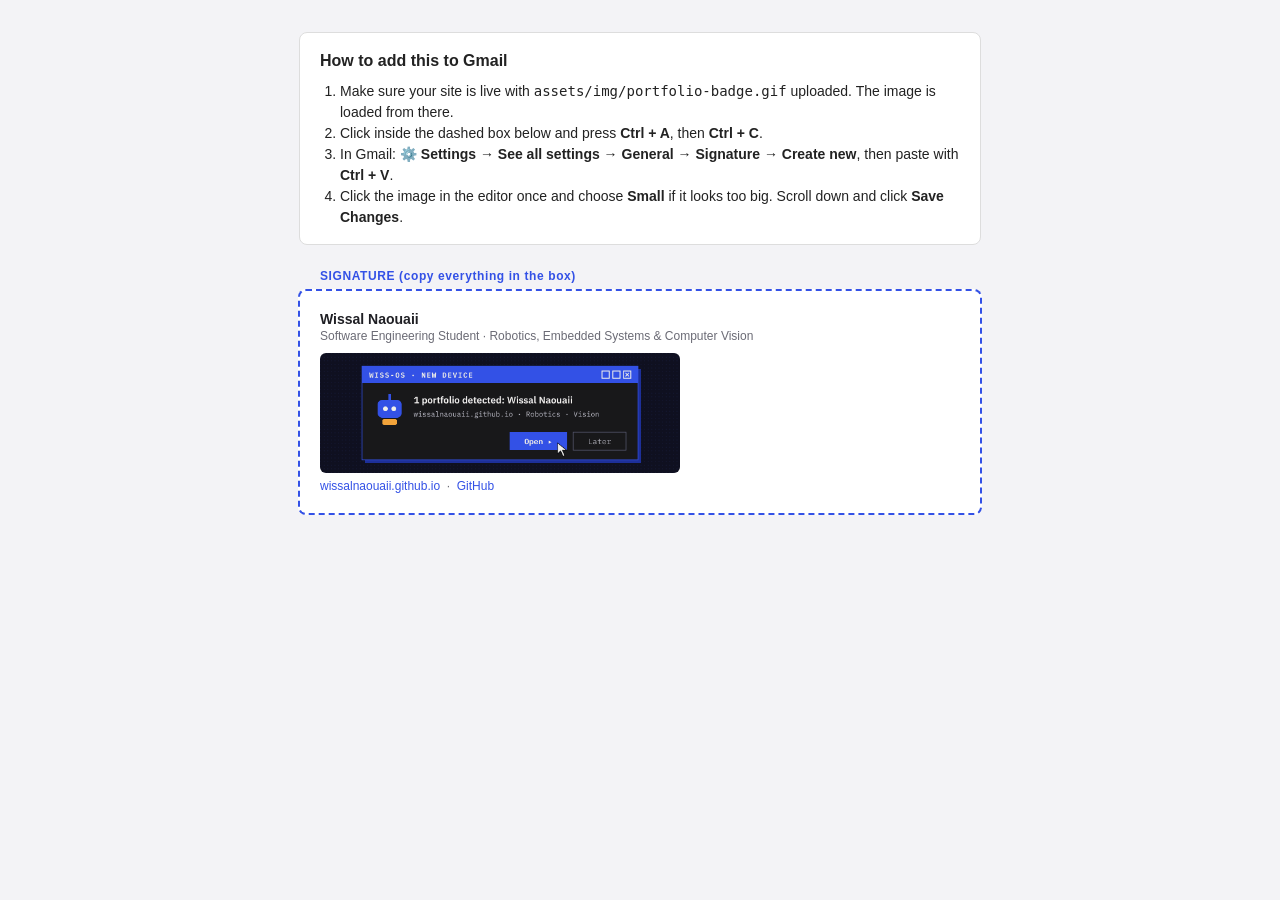
<file: portfolio-link/email-signature.html>
<!doctype html>
<html lang="en">
<head>
<meta charset="utf-8">
<title>Wissal Naouaii · email signature</title>
<style>
  body{font-family:Arial,Helvetica,sans-serif;background:#f3f3f6;color:#222;margin:0;padding:32px}
  .how{max-width:640px;margin:0 auto 24px;background:#fff;border:1px solid #ddd;border-radius:8px;padding:16px 20px;font-size:14px;line-height:1.5}
  .how h1{font-size:16px;margin:0 0 8px}
  .how ol{margin:0;padding-left:20px}
  .box{max-width:640px;margin:0 auto;background:#fff;border:2px dashed #3351E6;border-radius:8px;padding:20px}
  .label{max-width:640px;margin:0 auto 6px;font-size:12px;color:#3351E6;font-weight:bold;letter-spacing:.05em}
</style>
</head>
<body>
<div class="how">
  <h1>How to add this to Gmail</h1>
  <ol>
    <li>Make sure your site is live with <code>assets/img/portfolio-badge.gif</code> uploaded. The image is loaded from there.</li>
    <li>Click inside the dashed box below and press <b>Ctrl + A</b>, then <b>Ctrl + C</b>.</li>
    <li>In Gmail: ⚙️ <b>Settings → See all settings → General → Signature → Create new</b>, then paste with <b>Ctrl + V</b>.</li>
    <li>Click the image in the editor once and choose <b>Small</b> if it looks too big. Scroll down and click <b>Save Changes</b>.</li>
  </ol>
</div>

<div class="label">SIGNATURE (copy everything in the box)</div>
<div class="box" contenteditable="true">
<!-- SIGNATURE START -->
<table cellpadding="0" cellspacing="0" border="0" style="font-family:Arial,Helvetica,sans-serif;color:#1f1f24;">
  <tr><td style="font-size:14px;font-weight:bold;padding:0 0 2px 0;">Wissal Naouaii</td></tr>
  <tr><td style="font-size:12px;color:#6b6b75;padding:0 0 10px 0;">Software Engineering Student · Robotics, Embedded Systems &amp; Computer Vision</td></tr>
  <tr><td style="padding:0 0 6px 0;">
    <a href="https://wissalnaouaii.github.io/" target="_blank" style="text-decoration:none;">
      <img src="https://wissalnaouaii.github.io/assets/img/portfolio-badge.gif" width="360" height="120" alt="Open my portfolio: wissalnaouaii.github.io" style="display:block;border:0;border-radius:6px;">
    </a>
  </td></tr>
  <tr><td style="font-size:12px;color:#6b6b75;">
    <a href="https://wissalnaouaii.github.io/" style="color:#3351E6;text-decoration:none;">wissalnaouaii.github.io</a>
    &nbsp;·&nbsp;
    <a href="https://github.com/WissalNaouaii" style="color:#3351E6;text-decoration:none;">GitHub</a>
  </td></tr>
</table>
<!-- SIGNATURE END -->
</div>
</body>
</html>
</file>
<file: css/style.css>
:root{
  color-scheme: dark;
  --ink:#09090C; --paper:#ECEAE4; --muted:#8B8B96; --line:#24242C;
  --accent:#3351E6;          
  --accent-hi:#8C9DF5;       
  --on-accent:#F5F3EE;       
  --s1:#F2A33A;              
  --s2:#4FC3A1;              
  --accent-dim:color-mix(in srgb,var(--accent) 45%,var(--ink));
  --mono:"IBM Plex Mono", ui-monospace, Menlo, Consolas, monospace;
  --sans:"IBM Plex Sans", system-ui, -apple-system, "Segoe UI", sans-serif;
  --chrome:0; --ts:0; --r:0; --bevel:0; --sh:0; --hard:0; --gloss:0; --glass:0; --lift:2; --scan:.3; --glow:.8; --dither:.85;
  --bd:var(--accent-dim); --tbfg:var(--accent-hi); --rdf:var(--mono);
}
*{box-sizing:border-box}
html{scroll-behavior:smooth}
@media (prefers-reduced-motion:reduce){html{scroll-behavior:auto}}
body{background:var(--ink);color:var(--paper);font-family:var(--sans);font-size:15px;line-height:1.55}
body.booting{overflow:hidden}
a{color:var(--accent-hi)}
:focus-visible{outline:2px solid var(--accent-hi);outline-offset:2px}

/* ---------- desktop background + CRT overlay (global) ---------- */
.bg{position:fixed;inset:0;z-index:-1;pointer-events:none}
.bg::before{content:"";position:absolute;inset:0;opacity:calc(var(--dither)*.5);
  background-image:radial-gradient(var(--accent-dim) .7px,transparent .9px);background-size:4px 4px}
.bg::after{content:"";position:absolute;inset:0;opacity:calc(1 - var(--dither));
  background:radial-gradient(50% 45% at 10% 15%,color-mix(in srgb,var(--accent) 30%,transparent),transparent 70%),
             radial-gradient(45% 40% at 95% 80%,color-mix(in srgb,var(--accent) 22%,transparent),transparent 70%),
             radial-gradient(35% 35% at 75% 5%,color-mix(in srgb,var(--s1) 14%,transparent),transparent 70%)}
.crt{position:fixed;inset:0;z-index:40;pointer-events:none;
  background:repeating-linear-gradient(0deg,rgba(0,0,0,.55) 0 1px,transparent 1px 3px);opacity:calc(var(--scan)*.75);
  box-shadow:inset 0 0 calc(var(--scan)*220px) rgba(0,0,0,.9)}

/* ---------- page frame ---------- */
main{max-width:1180px;margin:0 auto;padding-left:max(16px,env(safe-area-inset-left,0px));padding-right:max(16px,env(safe-area-inset-right,0px));padding-block:32px 120px;display:grid;gap:clamp(72px,10vw,128px)}
.sec{display:grid;gap:24px;scroll-margin-top:24px}
.sec-h{display:flex;align-items:baseline;gap:14px;border-bottom:1px solid var(--line);padding-bottom:10px}
.sec-h .num{font:500 13px var(--mono);color:var(--accent-hi)}
.sec-h h2{font:600 clamp(22px,3vw,30px)/1.1 var(--mono);margin:0;letter-spacing:-.01em}
.sec-h .v{margin-left:auto;font:12px var(--mono);color:var(--muted)}
.sec-h .n{font:12px var(--mono);color:var(--muted)}

/* ---------- the window (reads the dials) ---------- */
.win{--winbg:color-mix(in srgb,var(--paper) calc(var(--lift)*1%),var(--ink));
  min-width:0;display:flex;flex-direction:column;overflow:hidden;
  background:color-mix(in srgb,var(--winbg) calc(100% - var(--glass)*25%),transparent);
  -webkit-backdrop-filter:blur(calc(var(--glass)*14px));backdrop-filter:blur(calc(var(--glass)*14px));
  border:1px solid var(--bd);border-radius:calc(var(--r)*1px);
  box-shadow:calc(var(--hard)*5px) calc(var(--hard)*5px) 0 var(--accent-dim),
             0 calc(var(--sh)*.6px) calc(var(--sh)*1.4px) rgba(0,0,0,calc(var(--sh)*.02)),
             inset calc(var(--bevel)*1px) calc(var(--bevel)*1px) 0 rgba(255,255,255,.12),
             inset calc(var(--bevel)*-1px) calc(var(--bevel)*-1px) 0 rgba(0,0,0,.45);
  text-shadow:0 0 calc(var(--glow)*8px) color-mix(in srgb,var(--accent) calc(var(--glow)*90%),transparent)}
.tb{flex:none;min-height:30px;display:flex;align-items:center;gap:10px;padding:4px 10px;
  font:600 11.5px var(--mono);letter-spacing:.08em;text-transform:uppercase;color:var(--tbfg);border-bottom:1px solid var(--bd);
  background-color:color-mix(in srgb,var(--accent) calc(var(--ts)*100%),transparent);
  background-image:linear-gradient(rgba(255,255,255,calc(var(--gloss)*.45)),rgba(255,255,255,0) 60%),
    repeating-linear-gradient(0deg,color-mix(in srgb,var(--accent-dim) calc((1 - var(--ts))*100%),transparent) 0 1px,transparent 1px 3px);
  text-shadow:none}
.tb .tt{background:color-mix(in srgb,var(--winbg) calc((1 - var(--ts))*100%),transparent);padding:0 6px;min-width:0;overflow:hidden;text-overflow:ellipsis;white-space:nowrap}
.tb .ctl{margin-left:auto;display:flex;gap:5px;flex:none}
.tb .ctl i{width:11px;height:11px;border:1px solid currentColor;border-radius:calc(var(--r)*.6px)}
.wb{padding:clamp(14px,2.4vw,24px);min-width:0}
.st{flex:none;display:flex;justify-content:space-between;gap:10px;padding:4px 10px;font:11px var(--mono);color:color-mix(in srgb,var(--paper) 55%,transparent);border-top:1px solid var(--bd);text-shadow:none}
.rd{font-family:var(--rdf)}

/* shared bits */
.btn{display:inline-flex;align-items:center;gap:6px;font:500 12.5px var(--mono);padding:7px 14px;border-radius:calc(var(--r)*.7px);border:1px solid var(--bd);color:var(--paper);text-decoration:none;text-shadow:none;cursor:pointer;
  background:color-mix(in srgb,var(--paper) calc(var(--lift)*1% + 6%),var(--ink));
  box-shadow:inset calc(var(--bevel)*1px) calc(var(--bevel)*1px) 0 rgba(255,255,255,.16),inset calc(var(--bevel)*-1px) calc(var(--bevel)*-1px) 0 rgba(0,0,0,.5)}
.btn.pri{background-color:var(--accent);color:var(--on-accent);border-color:var(--accent);background-image:linear-gradient(rgba(255,255,255,calc(var(--gloss)*.5)),rgba(255,255,255,0) 60%)}
.chips{display:flex;flex-wrap:wrap;gap:6px}
.chip{font:500 11.5px var(--mono);padding:2px 8px;border:1px solid var(--bd);border-radius:calc(var(--r)*.6px);color:var(--accent-hi);text-shadow:none}
.ph{position:relative;aspect-ratio:16/10;border:1px dashed var(--bd);border-radius:calc(var(--r)*.6px);overflow:hidden;
  background:repeating-linear-gradient(45deg,color-mix(in srgb,var(--accent) 12%,transparent) 0 6px,transparent 6px 12px);
  display:grid;place-items:center;font:11px var(--mono);color:var(--muted);text-align:center;padding:8px;text-shadow:none;max-width:100%}
.lbl{font:500 11px var(--mono);letter-spacing:.1em;text-transform:uppercase;color:var(--muted);margin:0}
h3{margin:0}
p{margin:0}
ul.pts{margin:0;padding-left:18px;display:grid;gap:4px}
.meta{display:flex;flex-wrap:wrap;gap:4px 14px;font:12px var(--mono);color:var(--muted)}

/* ---------- 01 About ---------- */
.about{display:grid;grid-template-columns:minmax(0,280px) minmax(0,1fr);gap:clamp(18px,3vw,36px);align-items:start}
@media (max-width:720px){.about{grid-template-columns:1fr}.portrait{max-width:200px}}
.photo{width:100%;aspect-ratio:3/4;image-rendering:pixelated;border:1px solid var(--bd);display:block}
.term{font:13px/1.6 var(--mono);color:var(--accent-hi);margin:0 0 6px;white-space:pre-wrap}
.cur{animation:blink 1s steps(1) infinite}
@keyframes blink{50%{opacity:0}}
.hello{font:600 clamp(30px,5.4vw,56px)/1.02 var(--mono);margin:4px 0 8px;letter-spacing:-.02em;text-wrap:balance}
.role{font:500 13px var(--mono);letter-spacing:.12em;text-transform:uppercase;color:var(--accent-hi)}
.intro{font-size:16px;max-width:56ch;margin:14px 0 18px;color:color-mix(in srgb,var(--paper) 88%,transparent)}
.facts{display:grid;grid-template-columns:auto 1fr;gap:6px 18px;margin:0 0 20px;font:13px var(--mono)}
.facts dt{color:var(--muted)} .facts dd{margin:0}
.row-btns{display:flex;flex-wrap:wrap;gap:10px}
.hint{font:12px var(--mono);color:var(--muted);display:flex;gap:8px;align-items:center;margin-top:18px}

/* ---------- 02 Education ---------- */
.tl{display:grid;gap:22px}
.tl-item{display:grid;grid-template-columns:120px minmax(0,1fr);gap:18px}
.tl-when{font:600 13px var(--mono);color:var(--accent-hi);padding-top:6px;border-top:2px solid var(--accent)}
.tl-when span{display:block;color:var(--muted);font-weight:400;margin-top:2px}
@media (max-width:640px){.tl-item{grid-template-columns:1fr;gap:8px}}
.edu{display:grid;grid-template-columns:minmax(0,1fr) 200px;gap:20px}
.edu .ph{aspect-ratio:4/3}
@media (max-width:640px){.edu{grid-template-columns:1fr}}
.edu h3{font-size:19px}
.edu .deg{color:var(--accent-hi);font-weight:500;margin:2px 0 8px}

/* ---------- 03 Projects ---------- */
.projs{display:grid;gap:28px}
.proj{display:grid;grid-template-columns:minmax(0,1.05fr) minmax(0,1fr);gap:clamp(16px,2.6vw,30px)}
@media (max-width:820px){.proj{grid-template-columns:1fr}}
.shots{display:grid;gap:8px;align-content:start}
.thumbs{display:grid;grid-template-columns:1fr 1fr;gap:8px}
.thumbs .ph{aspect-ratio:16/10}
.proj h3{font-size:22px;line-height:1.2}
.tag{font-size:15px;color:color-mix(in srgb,var(--paper) 85%,transparent);margin:4px 0 10px}
.pbody{display:grid;gap:12px;align-content:start}
.metric{display:flex;gap:10px;align-items:baseline;padding:8px 12px;border-left:3px solid var(--s1);background:color-mix(in srgb,var(--s1) 8%,transparent)}
.metric b{font:600 20px var(--mono);color:var(--s1);text-shadow:none}

/* ---------- 04 Achievements ---------- */
.ach{display:grid;grid-template-columns:repeat(3,minmax(0,1fr));gap:20px}
@media (max-width:900px){.ach{grid-template-columns:repeat(2,minmax(0,1fr))}}
@media (max-width:560px){.ach{grid-template-columns:1fr}}
.ach .wb{display:grid;gap:8px;padding:14px}
.ach .ph{aspect-ratio:4/3}
.badge{justify-self:start;font:600 11px var(--mono);letter-spacing:.06em;text-transform:uppercase;padding:2px 8px;background:var(--s1);color:var(--ink);border-radius:calc(var(--r)*.5px);text-shadow:none}
.ach h3{font-size:16.5px}

/* ---------- 05 Certifications ---------- */
.viewer .wb{display:grid;gap:14px}
.track{display:flex;gap:16px;overflow-x:auto;scroll-snap-type:x mandatory;scroll-behavior:smooth;overscroll-behavior-x:contain;scrollbar-width:none;padding-bottom:2px;transform:translateZ(0)}
.track::-webkit-scrollbar{display:none}
.slide{flex:0 0 88%;scroll-snap-align:start;display:grid;grid-template-columns:minmax(0,1.25fr) minmax(0,1fr);gap:clamp(16px,2.6vw,30px);align-items:center;backface-visibility:hidden}
@media (max-width:760px){.slide{flex-basis:92%;grid-template-columns:1fr}}
.viewer{-webkit-backdrop-filter:none;backdrop-filter:none}
.viewer .wb{text-shadow:none}
.track{--r:3;--sh:10;--bevel:1;--gloss:0;--glass:0;--glow:0;--lift:7;--hard:0;--ts:1;--scan:0;--dither:0;--bd:color-mix(in srgb,var(--paper) 18%,transparent);--rdf:var(--sans)}

.slide .page{aspect-ratio:1.414/1;align-content:center}
.slide h3{font-size:20px;margin-bottom:4px}
.cbar{display:flex;align-items:center;gap:10px}
.cbar .cnt{font:12.5px var(--mono);color:var(--muted);font-variant-numeric:tabular-nums;min-width:4.5em}
.dots{display:flex;gap:6px;margin-right:auto}
.dots button{width:22px;height:6px;padding:0;border:1px solid var(--bd);background:transparent;border-radius:calc(var(--r)*.4px);cursor:pointer}
.dots button[aria-current="true"]{background:var(--accent);border-color:var(--accent)}
.page{background:var(--paper);color:var(--ink);text-shadow:none;border-radius:calc(var(--r)*.5px);padding:22px 14px;display:grid;gap:6px;justify-items:center;text-align:center;
  box-shadow:0 calc(var(--sh)*.3px) calc(var(--sh)*.7px) rgba(0,0,0,.45)}
.seal{width:34px;height:34px;border-radius:50%;background:var(--accent);box-shadow:0 0 0 3px var(--paper),0 0 0 5px var(--accent)}
.page .k{font:600 10.5px var(--mono);letter-spacing:.22em;margin-top:6px}
.page .nm{font-size:16px;font-weight:600}
.page small{font-size:11.5px;color:#55545C}
.cmeta{display:grid;grid-template-columns:auto 1fr;gap:3px 12px;font:12px var(--mono)}
.cmeta dt{color:var(--muted)} .cmeta dd{margin:0}

/* ---------- 06 Experience ---------- */
.exps{display:grid;gap:24px}
.ehead{display:grid;grid-template-columns:minmax(0,1fr) auto;gap:16px;align-items:start;padding-bottom:14px;margin-bottom:14px;border-bottom:1px solid var(--bd)}
.elogo{width:84px;height:84px;border:1px solid var(--bd);border-radius:calc(var(--r)*.6px);background:var(--paper);overflow:hidden;display:grid;place-items:center}
.elogo img{width:100%;height:100%;object-fit:contain;padding:8px;display:block}
@media (max-width:520px){.elogo{width:60px;height:60px}}
.hdr{display:grid;grid-template-columns:auto 1fr;gap:4px 14px;font:13px var(--mono);margin:0}
.hdr dt{color:var(--muted)} .hdr dd{margin:0}
.hdr .subj{font:600 18px var(--sans);color:var(--paper)}
.exp-body{display:grid;gap:24px}
.exp-body .ph{aspect-ratio:16/10}

/* ---------- 07 Skills ---------- */
.groups{display:grid;grid-template-columns:repeat(2,minmax(0,1fr));gap:16px}
@media (max-width:700px){.groups{grid-template-columns:1fr}}
.grp{border:1px solid var(--bd);border-radius:calc(var(--r)*.8px);padding:14px;display:grid;gap:10px;background:color-mix(in srgb,var(--paper) 3%,transparent)}
.grp-h{display:flex;justify-content:space-between;gap:10px;align-items:baseline}
.grp-h h3{font:600 14px var(--mono)}
.run{font:11px var(--mono);color:var(--s2);display:flex;gap:6px;align-items:center;text-shadow:none}
.run::before{content:"";width:7px;height:7px;border-radius:50%;background:var(--s2)}
.used{font:11.5px var(--mono);color:var(--muted)}
.langs{display:flex;flex-wrap:wrap;gap:8px 24px;margin-top:16px;font:13px var(--mono)}
.langs b{color:var(--accent-hi);font-weight:500}

/* ---------- 08 Contact ---------- */
.contact{display:grid;grid-template-columns:minmax(0,1.2fr) minmax(0,1fr);gap:24px}
@media (max-width:820px){.contact{grid-template-columns:1fr}}
.bub{display:grid;gap:8px;margin-bottom:16px}
.b{max-width:85%;padding:8px 12px;border-radius:calc(var(--r)*1.2px);font-size:14px;text-shadow:none}
.b.in{background:color-mix(in srgb,var(--paper) 10%,transparent)}
.form{display:grid;gap:10px}
.form label{display:grid;gap:4px;font:12px var(--mono);color:var(--muted)}
.form input,.form textarea{font:14px var(--sans);color:var(--paper);background:color-mix(in srgb,var(--paper) 5%,var(--ink));border:1px solid var(--bd);border-radius:calc(var(--r)*.6px);padding:8px 10px;width:100%}
.form textarea{min-height:90px;resize:vertical}
.sent{font:12.5px var(--mono);color:var(--s2)}
.direct{display:grid;gap:10px}
.dl{display:grid;grid-template-columns:90px minmax(0,1fr) auto;gap:10px;align-items:center;padding:10px 0;border-bottom:1px solid var(--bd);font:13px var(--mono)}
.dl span:first-child{color:var(--muted)}
.dl span:nth-child(2){overflow-wrap:anywhere}
.copy{font:11px var(--mono);background:none;border:1px solid var(--bd);color:var(--accent-hi);border-radius:calc(var(--r)*.5px);padding:3px 8px;cursor:pointer}
.bye{text-align:center;font:13px var(--mono);color:var(--muted);display:grid;gap:12px;justify-items:center}

/* ---------- taskbar ---------- */
.task{position:fixed;left:0;right:0;bottom:0;z-index:30;display:flex;align-items:center;gap:6px;
  padding:6px max(10px,env(safe-area-inset-right,0px)) calc(6px + env(safe-area-inset-bottom,0px)) max(10px,env(safe-area-inset-left,0px));
  background:color-mix(in srgb,var(--paper) calc(var(--lift)*1% + 3%),var(--ink));border-top:1px solid var(--bd);
  -webkit-backdrop-filter:blur(calc(var(--glass)*14px));backdrop-filter:blur(calc(var(--glass)*14px));font:12px var(--mono)}
.start{font:600 12px var(--mono);background:var(--accent);color:var(--on-accent);border:0;border-radius:calc(var(--r)*.6px);padding:6px 10px;flex:none;cursor:pointer;
  background-image:linear-gradient(rgba(255,255,255,calc(var(--gloss)*.5)),rgba(255,255,255,0) 60%)}
.tasks{display:flex;gap:4px;overflow-x:auto;min-width:0;scrollbar-width:none}
.tasks a{flex:none;color:var(--paper);text-decoration:none;padding:5px 9px;border:1px solid transparent;border-radius:calc(var(--r)*.6px);opacity:.65}
.tasks a.on{opacity:1;border-color:var(--bd);background:color-mix(in srgb,var(--accent) 22%,transparent)}
.ver{margin-left:auto;flex:none;color:var(--accent-hi);font-variant-numeric:tabular-nums;padding-left:8px}
@media (max-width:640px){.tasks a:not(.on){display:none}}

/* ---------- BOOT ---------- */
.boot{position:fixed;inset:0;z-index:100;background:#030305;display:grid;place-items:center;padding:max(16px,env(safe-area-inset-left,0px));transition:opacity .55s ease,transform .55s ease}
.boot.done{opacity:0;transform:scale(1.06);pointer-events:none}
.tube{position:relative;width:min(920px,100%);height:min(620px,100%);background:radial-gradient(120% 100% at 50% 50%,#0d0f1c 0%,#05060b 70%);border-radius:18px;overflow:hidden;
  box-shadow:0 0 0 1px #1a1c2a,inset 0 0 120px rgba(0,0,0,.9);animation:poweron .7s cubic-bezier(.2,.7,.2,1) both}
@keyframes poweron{0%{transform:scale(0,.004);filter:brightness(5)}45%{transform:scale(1,.004);filter:brightness(4)}100%{transform:scale(1,1);filter:brightness(1)}}
.tube::after{content:"";position:absolute;inset:0;pointer-events:none;background:repeating-linear-gradient(0deg,rgba(0,0,0,.55) 0 1px,transparent 1px 3px);opacity:.5}
.tube::before{content:"";position:absolute;inset:-50%;pointer-events:none;background:linear-gradient(transparent 45%,rgba(140,157,245,.06) 50%,transparent 55%);animation:roll 5s linear infinite}
@keyframes roll{from{transform:translateY(-30%)}to{transform:translateY(30%)}}
.screen{position:absolute;inset:0;padding:clamp(18px,4vw,40px);display:grid;grid-template-rows:auto 1fr auto;gap:12px;color:var(--accent-hi);font:clamp(11px,1.5vw,13.5px)/1.6 var(--mono);text-shadow:0 0 8px var(--accent)}
.blog{margin:0;white-space:pre-wrap;min-height:0;overflow:hidden}
.blog .ok{color:var(--s2);text-shadow:0 0 8px color-mix(in srgb,var(--s2) 60%,transparent)}
.lidar{width:100%;height:100%;min-height:0;display:block}
.bfoot{display:flex;align-items:center;gap:14px;flex-wrap:wrap}
.prog{display:flex;gap:3px;flex:1;min-width:160px}
.prog i{flex:1;height:10px;border:1px solid var(--accent-dim)}
.prog i.f{background:var(--accent-hi);box-shadow:0 0 8px var(--accent)}
.skip{font:500 12px var(--mono);background:none;color:var(--accent-hi);border:1px solid var(--accent-dim);padding:5px 12px;cursor:pointer;text-shadow:inherit}
@media (prefers-reduced-motion:reduce){.tube,.tube::before,.cur{animation:none}}

/* ---------- real media ---------- */
.media{position:relative;border:1px solid var(--bd);border-radius:calc(var(--r)*.6px);overflow:hidden;background:color-mix(in srgb,var(--paper) 4%,var(--ink));max-width:100%}
.media img{display:block;width:100%;height:100%;object-fit:cover}
.media.r169{aspect-ratio:16/10}.media.r43{aspect-ratio:4/3}
.media.logo{background:var(--paper)}
.media.logo img{object-fit:contain;padding:6%}
.media.dark img{object-fit:contain;padding:10%;background:var(--ink)}
.portrait{position:relative;aspect-ratio:3/4;border:1px solid var(--bd);overflow:hidden;max-width:100%}
.portrait img,.portrait canvas{position:absolute;inset:0;width:100%;height:100%;object-fit:cover;display:block}
.portrait canvas{image-rendering:pixelated;transition:opacity 1.1s ease}
.portrait.sharp canvas{opacity:0}
.show-todo .todo{outline:1px dashed var(--s1);outline-offset:2px}
.slide .page.img{padding:0;background:var(--paper);overflow:hidden}
.slide .page.img img{width:100%;height:100%;object-fit:contain;display:block}
.edu .logos{display:grid;gap:8px;align-content:start}

/* ===================== LAYOUT v2: use wide screens better ===================== */
main{max-width:1440px;gap:clamp(48px,6vw,84px)}
.wb{padding:clamp(16px,2.2vw,30px)}
.about{grid-template-columns:minmax(0,340px) minmax(0,1fr);gap:clamp(20px,3.5vw,56px);align-items:center}
.intro{max-width:72ch;font-size:16.5px}
.facts{gap:8px 22px}
.edu{grid-template-columns:minmax(0,1fr) 260px;gap:28px;align-items:center}
.edu h3{font-size:21px}
.proj{grid-template-columns:minmax(0,1.15fr) minmax(0,1fr);align-items:center}
.proj h3{font-size:24px}
.ach{gap:24px}
.ach .media.r43{aspect-ratio:16/10}
/* certificates */
.slide .page{max-height:420px}
/* experience */
@media (min-width:1000px){
  .exp-body .pts{display:block;columns:2;column-gap:40px}
  .exp-body .pts li{break-inside:avoid;margin-bottom:6px}
}
/* skills */
@media (min-width:1100px){.groups{grid-template-columns:repeat(4,minmax(0,1fr))}}
#contact{width:100%;max-width:1180px;justify-self:center}
#contact .wb{padding:clamp(14px,2.4vw,24px)}
.edu .media.logo{aspect-ratio:auto;background:none;border:0;display:grid;place-items:center}
.edu .media.logo img{width:auto;height:auto;max-width:100%;max-height:200px;padding:0;object-fit:contain;border-radius:calc(var(--r)*.6px)}
.elogo{background:none;border:0}
.elogo img{padding:0;border-radius:calc(var(--r)*.6px)}
.media.logo img[src*="elfarabi"]{border-radius:50%}
.track::after{content:"";flex:0 0 calc(12% - 16px)}

@media (max-width:760px){.track::after{flex-basis:calc(8% - 16px)}}
.tb .ctl{gap:4px}
.tb .ctl i{position:relative;width:15px;height:15px;display:block}
.tb .ctl i::before,.tb .ctl i::after{content:"";position:absolute;background:currentColor}
.tb .ctl i:nth-child(1)::before{left:4px;right:4px;bottom:4px;height:1.5px}
.tb .ctl i:nth-child(2)::before{inset:3.5px;background:none;border:1.5px solid currentColor;border-top-width:2.5px}
.tb .ctl i:nth-child(3)::before,.tb .ctl i:nth-child(3)::after{left:3px;right:3px;top:50%;height:1.5px;margin-top:-.75px;transform:rotate(45deg)}
.tb .ctl i:nth-child(3)::after{transform:rotate(-45deg)}

@media (max-width:820px){
  .about,.edu,.proj{grid-template-columns:1fr}
  .about{align-items:start}
  .portrait{max-width:240px}
  .edu .media.logo{justify-items:start}
  .edu .media.logo img{max-height:130px}
}
@media (min-width:1100px){.groups{grid-template-columns:repeat(auto-fit,minmax(220px,1fr))}}
.grp{align-content:start}
</file>
